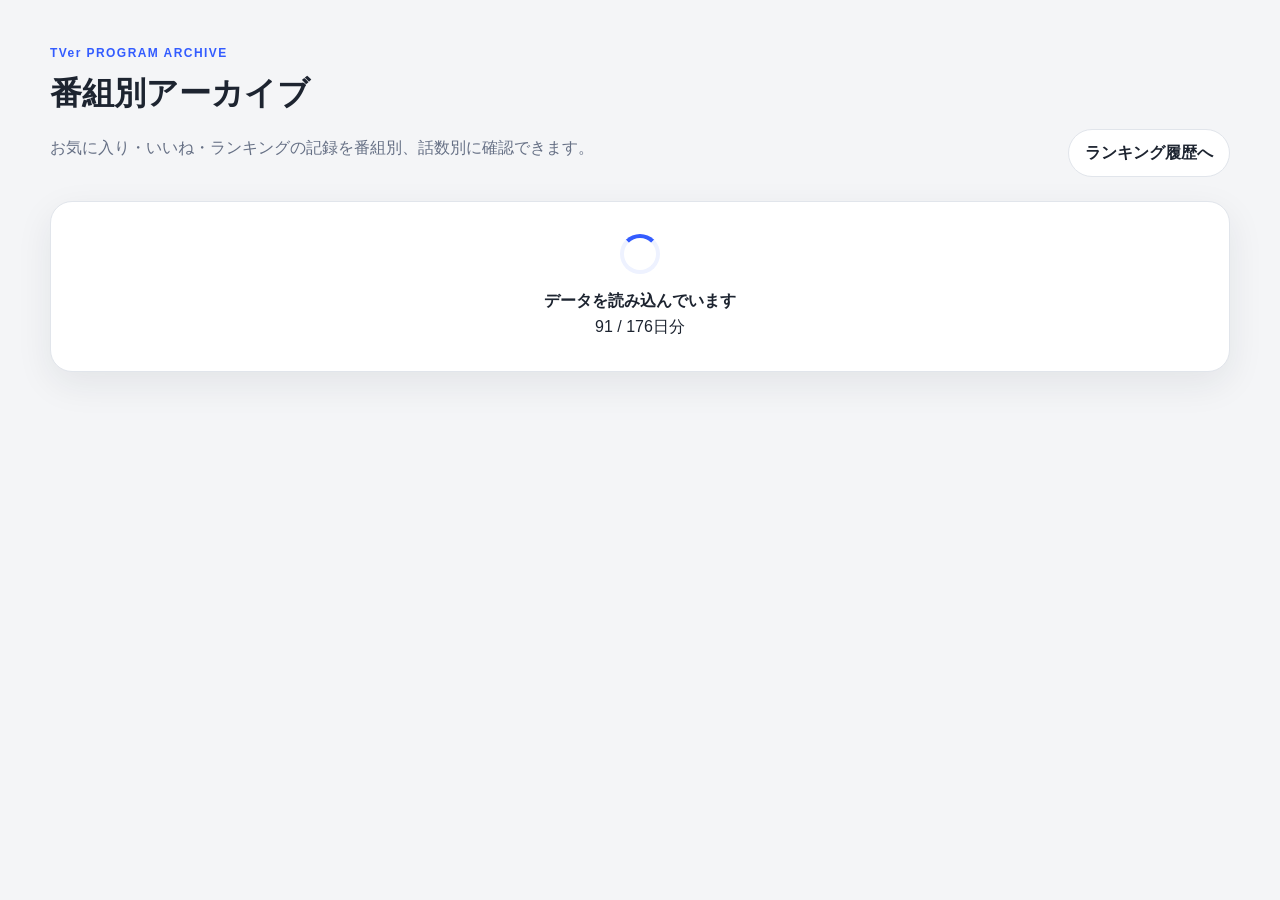
<file: program_archive/index.html>
<!DOCTYPE html>
<html lang="ja">
<head>
  <meta charset="UTF-8">
  <meta name="viewport" content="width=device-width, initial-scale=1.0">
  <meta name="theme-color" content="#ffffff">
  <title>TVer 番組別アーカイブ</title>
  <link rel="stylesheet" href="./css/style.css">
  <link rel="stylesheet" href="./css/archive-adjustments.css">
</head>
<body>
  <main class="page-shell">
    <header class="page-header">
      <div>
        <p class="eyebrow">TVer PROGRAM ARCHIVE</p>
        <h1>番組別アーカイブ</h1>
        <p class="page-description">お気に入り・いいね・ランキングの記録を番組別、話数別に確認できます。</p>
      </div>
      <a class="back-link" href="../">ランキング履歴へ</a>
    </header>

    <section id="loadingPanel" class="panel loading-panel">
      <div class="spinner"></div>
      <strong id="loadingTitle">データを読み込んでいます</strong>
      <span id="loadingDetail">manifestを確認しています</span>
    </section>

    <section id="appContent" hidden>
      <section class="panel controls-panel">
        <div class="control-grid">
          <label>
            <span>番組名</span>
            <select id="programSelect"></select>
          </label>
          <label>
            <span>話名</span>
            <select id="episodeSelect"></select>
          </label>
        </div>
        <p id="archiveUpdatedAt" class="updated-text"></p>
      </section>

      <section id="emptyPanel" class="panel empty-panel" hidden>
        いいね・お気に入り履歴がまだありません。
      </section>

      <div id="programView" hidden>
        <section class="panel chart-card">
          <div class="section-heading">
            <div><p class="eyebrow">FAVORITES</p><h2>お気に入り推移</h2></div>
          </div>
          <div class="chart-scroll"><svg id="favoriteChart" class="chart"></svg></div>
          <details class="table-details">
            <summary>お気に入り履歴表を表示</summary>
            <div class="table-scroll">
              <table>
                <thead><tr><th>取得日時</th><th>お気に入り</th><th>前回差</th><th>イベント</th></tr></thead>
                <tbody id="favoriteTableBody"></tbody>
              </table>
            </div>
          </details>
        </section>

        <section class="panel chart-card">
          <div class="section-heading">
            <div><p class="eyebrow">LIKES</p><h2>話数別いいね推移</h2></div>
            <div class="legend-actions"><button id="showAllSeriesButton" type="button">すべて表示</button><button id="hideAllSeriesButton" type="button">すべて非表示</button></div>
          </div>
          <div id="likeLegend" class="series-toggle-list"></div>
          <div class="chart-scroll"><svg id="likeCompareChart" class="chart"></svg></div>
        </section>

        <section class="panel summary-section">
          <div class="section-heading"><div><p class="eyebrow">EPISODES</p><h2>各話サマリー</h2></div></div>
          <div class="table-scroll">
            <table class="summary-table">
              <thead>
                <tr>
                  <th>話名</th>
                  <th>いいね数</th>
                  <th>最高順位</th>
                  <th>初回ランク入り順位</th>
                </tr>
              </thead>
              <tbody id="episodeSummaryList"></tbody>
            </table>
          </div>
        </section>
      </div>

      <div id="episodeView" hidden>
        <section class="panel episode-header-card">
          <p class="eyebrow">EPISODE</p>
          <h2 id="episodeTitle">--</h2>
          <p id="episodeMeta" class="episode-meta"></p>
        </section>

        <div id="rankingCharts"></div>

        <section class="panel chart-card">
          <div class="section-heading"><div><p class="eyebrow">LIKES</p><h2>いいね推移</h2></div></div>
          <div class="chart-scroll"><svg id="episodeLikeChart" class="chart"></svg></div>
        </section>

        <section class="panel table-card">
          <details class="table-details">
            <summary>取得履歴表を表示</summary>
            <div class="table-scroll"><table id="episodeHistoryTable"><thead id="episodeHistoryHead"></thead><tbody id="episodeHistoryBody"></tbody></table></div>
          </details>
        </section>
      </div>
    </section>
  </main>
  <script src="./js/script.js" defer></script>
  <script src="./js/archive-adjustments.js" defer></script>
</body>
</html>
</file>
<file: program_archive/css/style.css>
:root{--bg:#f4f5f7;--surface:#fff;--subtle:#f8f9fb;--text:#1d2430;--muted:#667085;--border:#e1e5eb;--brand:#335cff;--brand-soft:#eef2ff;--shadow:0 12px 36px rgba(29,36,48,.08)}*{box-sizing:border-box}body{margin:0;color:var(--text);background:var(--bg);font-family:-apple-system,BlinkMacSystemFont,"Segoe UI","Yu Gothic",Meiryo,sans-serif;line-height:1.6}button,select{font:inherit}.page-shell{width:min(1180px,calc(100% - 32px));margin:auto;padding:44px 0 72px}.page-header{display:flex;justify-content:space-between;align-items:flex-end;gap:20px;margin-bottom:24px}.eyebrow{margin:0 0 5px;color:var(--brand);font-size:.75rem;font-weight:800;letter-spacing:.12em}.page-header h1,.section-heading h2,.episode-header-card h2{margin:0}.page-description,.episode-meta,.updated-text{color:var(--muted)}.back-link{padding:10px 16px;border:1px solid var(--border);border-radius:999px;color:var(--text);background:#fff;text-decoration:none;font-weight:700}.panel{border:1px solid var(--border);border-radius:22px;background:var(--surface);box-shadow:var(--shadow)}.loading-panel,.empty-panel{padding:32px;text-align:center}.loading-panel strong,.loading-panel span{display:block}.spinner{width:40px;height:40px;margin:0 auto 14px;border:4px solid var(--brand-soft);border-top-color:var(--brand);border-radius:50%;animation:spin .8s linear infinite}@keyframes spin{to{transform:rotate(360deg)}}.controls-panel{padding:20px;margin-bottom:20px}.control-grid{display:grid;grid-template-columns:1fr 1fr;gap:14px}.control-grid label{display:grid;gap:7px}.control-grid label>span{color:var(--muted);font-size:.8rem;font-weight:800}.control-grid select{min-height:46px;padding:10px 14px;border:1px solid var(--border);border-radius:12px;background:#fff}.updated-text{margin:10px 0 0;font-size:.8rem}.chart-card,.summary-section,.episode-header-card,.table-card{padding:24px;margin-top:20px}.section-heading{display:flex;justify-content:space-between;align-items:flex-end;gap:16px;margin-bottom:16px}.legend-actions{display:flex;gap:8px}.legend-actions button{padding:7px 11px;border:1px solid var(--border);border-radius:999px;background:var(--subtle);cursor:pointer}.chart-scroll,.table-scroll{overflow-x:auto}.chart{display:block;min-width:900px;width:100%;height:460px;background:#fff}.chart-grid{stroke:#dfe4ec;stroke-width:1}.chart-axis{fill:var(--muted);font-size:12px}.series-toggle-list{display:flex;flex-wrap:wrap;gap:8px;margin-bottom:12px}.series-toggle{display:inline-flex;align-items:center;gap:7px;padding:7px 10px;border:1px solid var(--border);border-radius:999px;background:var(--subtle);font-size:.8rem}.series-color{width:10px;height:10px;border-radius:50%}.episode-summary-list{display:grid;gap:12px}.episode-summary{width:100%;padding:16px;border:1px solid var(--border);border-radius:16px;background:#fff;text-align:left;cursor:pointer}.episode-summary:hover{border-color:var(--brand)}.episode-summary-title{display:block;font-weight:900}.episode-summary-meta{display:block;margin-top:4px;color:var(--muted);font-size:.82rem}.episode-summary-ranks{display:flex;flex-wrap:wrap;gap:8px;margin-top:10px}.rank-chip{padding:5px 8px;border-radius:999px;background:var(--brand-soft);font-size:.78rem;font-weight:800}table{width:100%;min-width:760px;border-collapse:collapse}th,td{padding:12px;border-bottom:1px solid var(--border);text-align:left;vertical-align:middle}th{color:var(--muted);background:var(--subtle);font-size:.76rem}.event-row{background:#fff8e7}.event-badge{display:inline-flex;padding:4px 7px;border-radius:999px;background:#fff0bf;font-size:.74rem;font-weight:800}.ranking-chart-card{padding:24px;margin-top:20px}[hidden]{display:none!important}@media(max-width:760px){.page-header{display:block}.back-link{display:inline-block;margin-top:16px}.control-grid{grid-template-columns:1fr}.section-heading{display:block}.legend-actions{margin-top:10px}.chart-card,.summary-section,.episode-header-card,.table-card,.ranking-chart-card{padding:16px}.page-shell{width:min(100% - 20px,1180px);padding-top:24px}}
</file>
<file: program_archive/css/archive-adjustments.css>
.table-details{margin-top:18px;border-top:1px solid var(--border);padding-top:14px}.table-details>summary{cursor:pointer;color:var(--brand);font-weight:800;list-style:none}.table-details>summary::-webkit-details-marker{display:none}.table-details>summary::before{content:"＋";display:inline-block;width:1.4em}.table-details[open]>summary::before{content:"−"}.table-details>.table-scroll{margin-top:12px}.summary-table{min-width:900px}.summary-row{cursor:pointer}.summary-row:hover{background:var(--brand-soft)}.summary-title-button{padding:0;border:0;background:transparent;color:var(--brand);font-weight:900;text-align:left;cursor:pointer}.summary-value{font-weight:800}.summary-date{color:var(--muted);font-size:.74rem;white-space:nowrap}.summary-rank-item{display:block}.summary-rank-item+.summary-rank-item{margin-top:8px}@media(max-width:760px){.summary-date{white-space:normal}}
</file>
